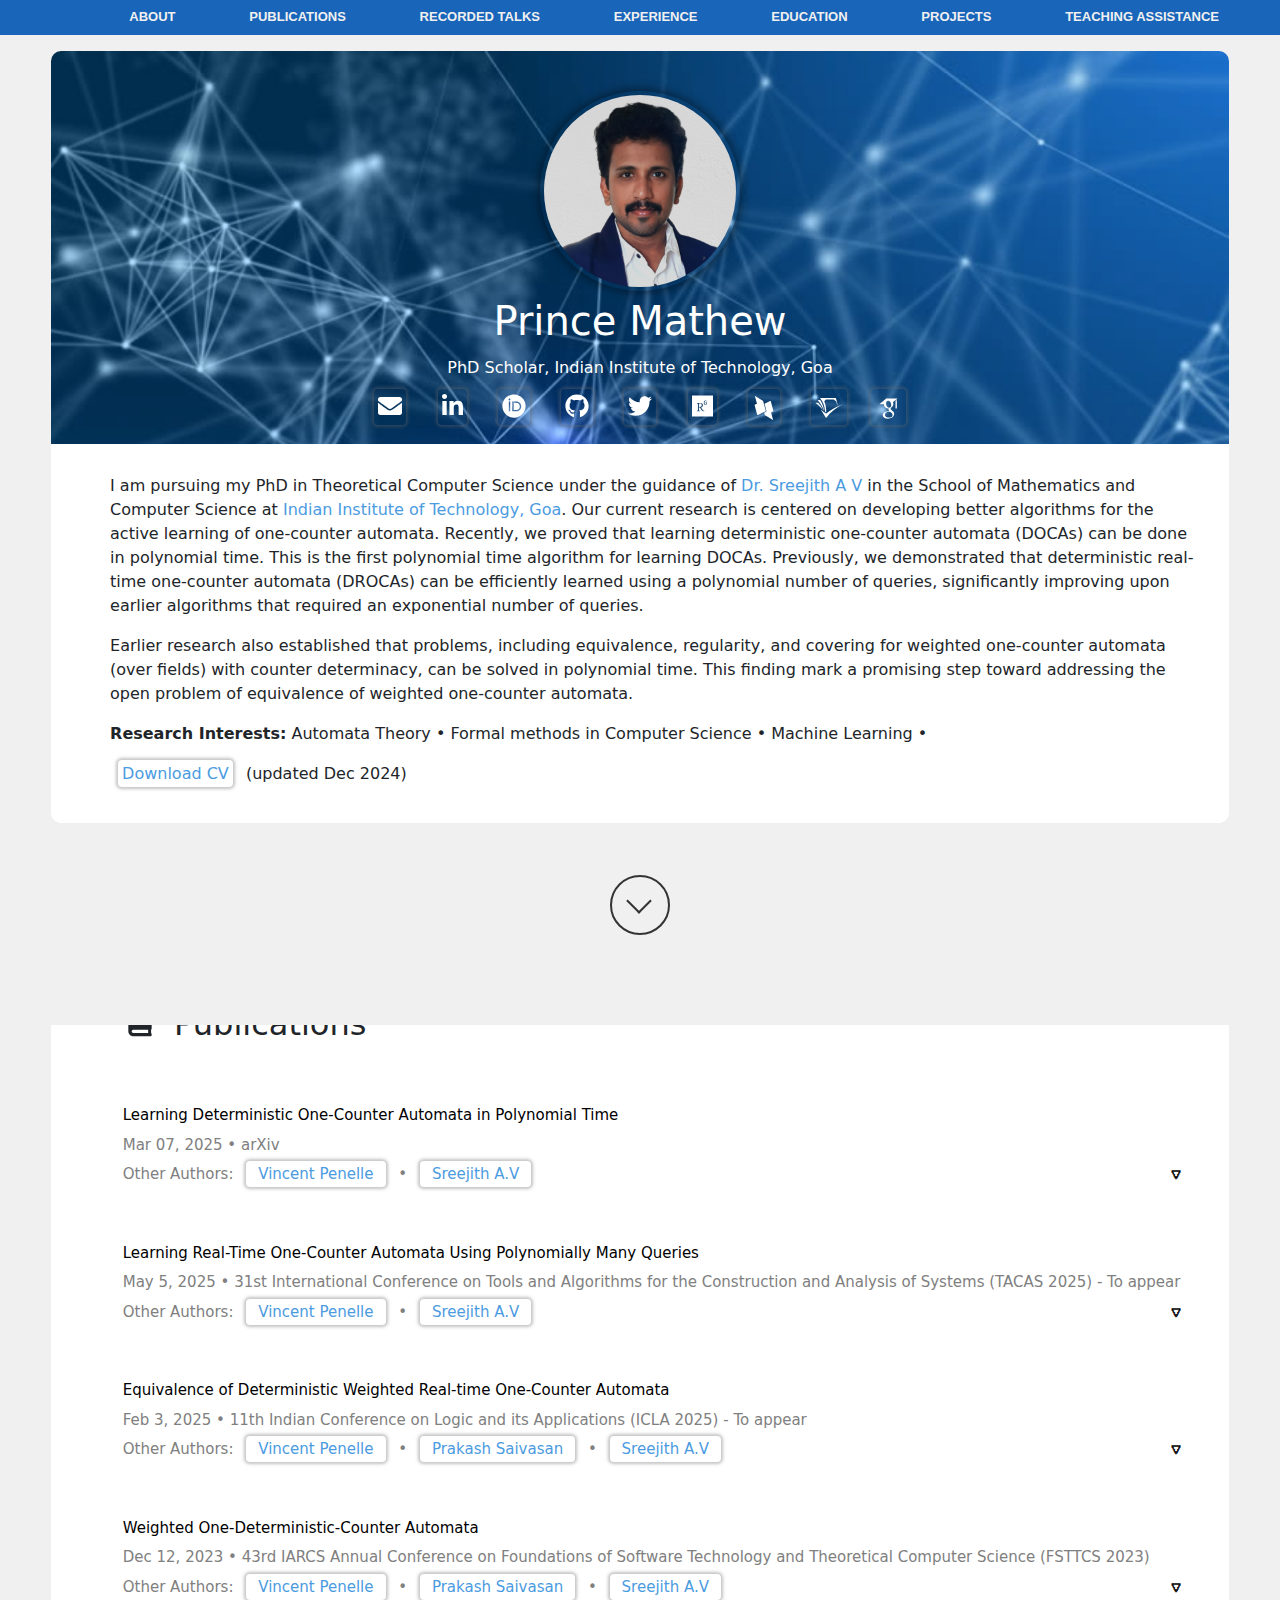
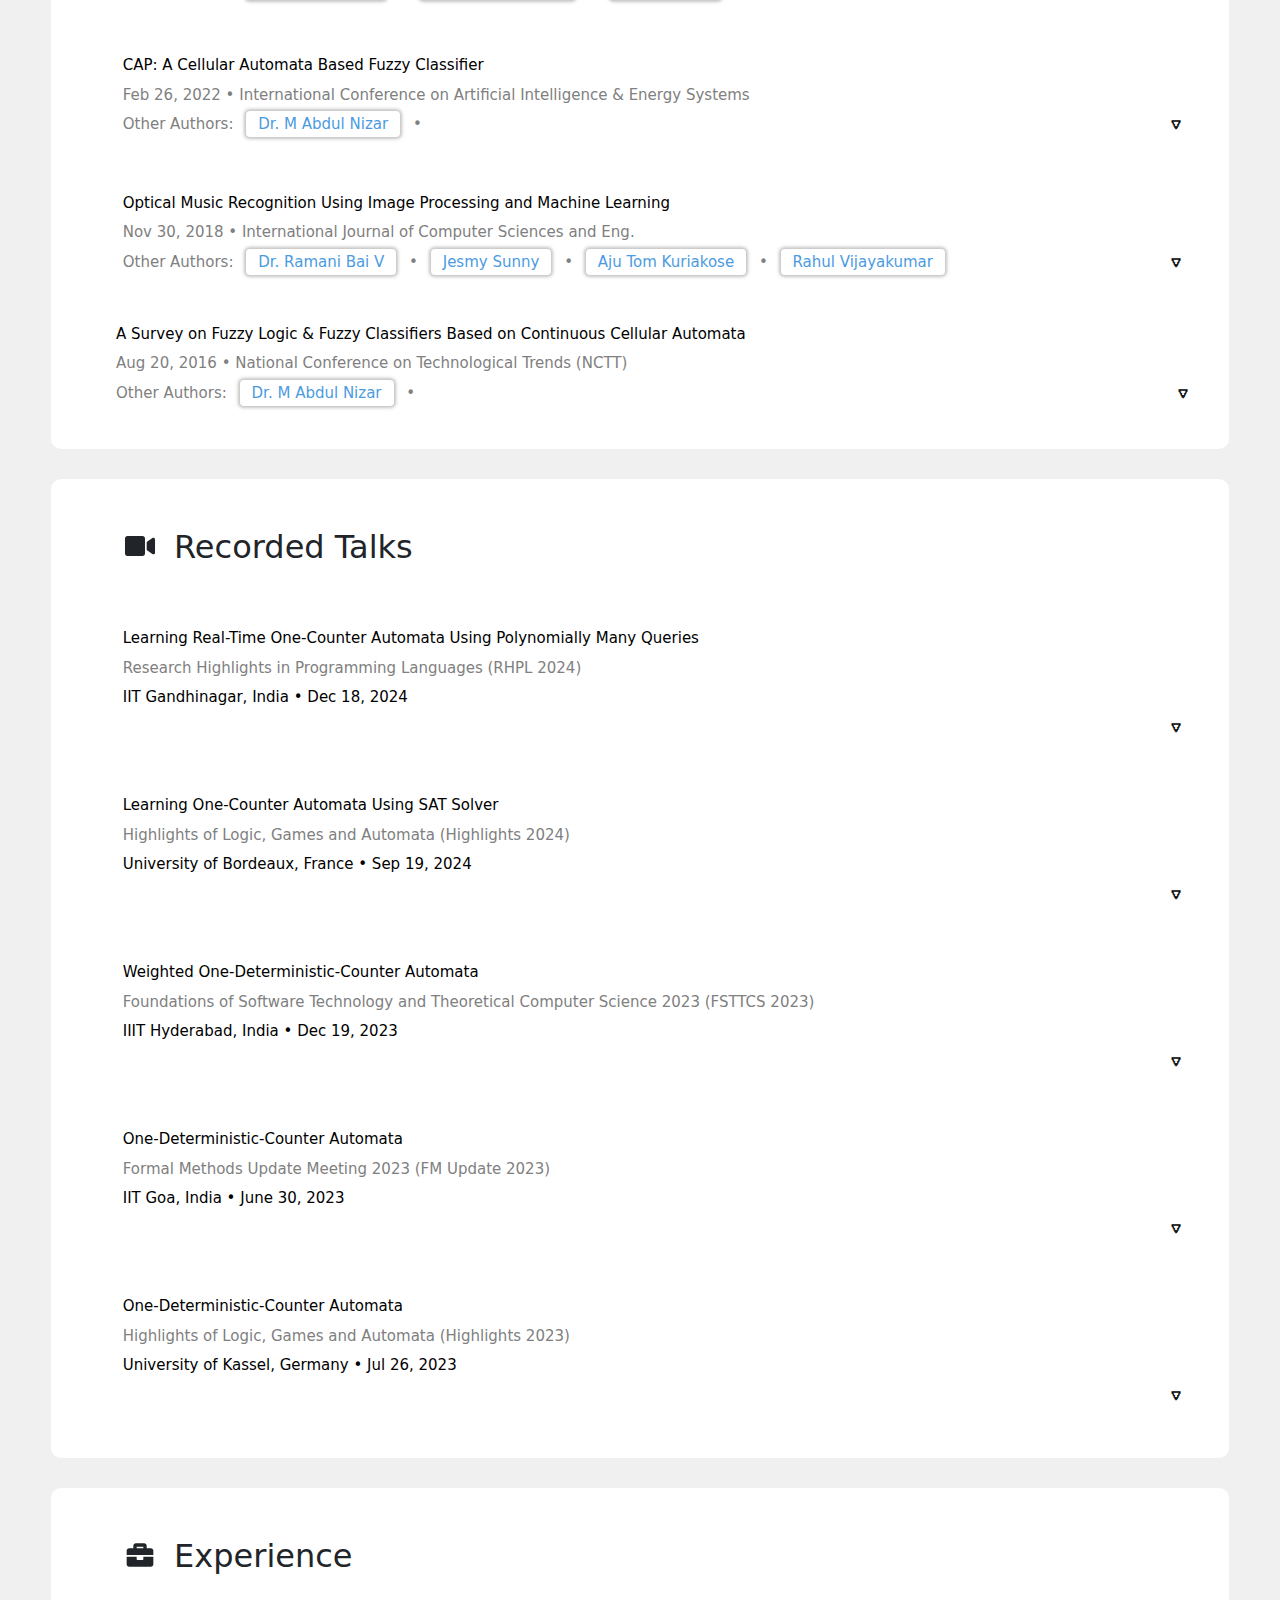
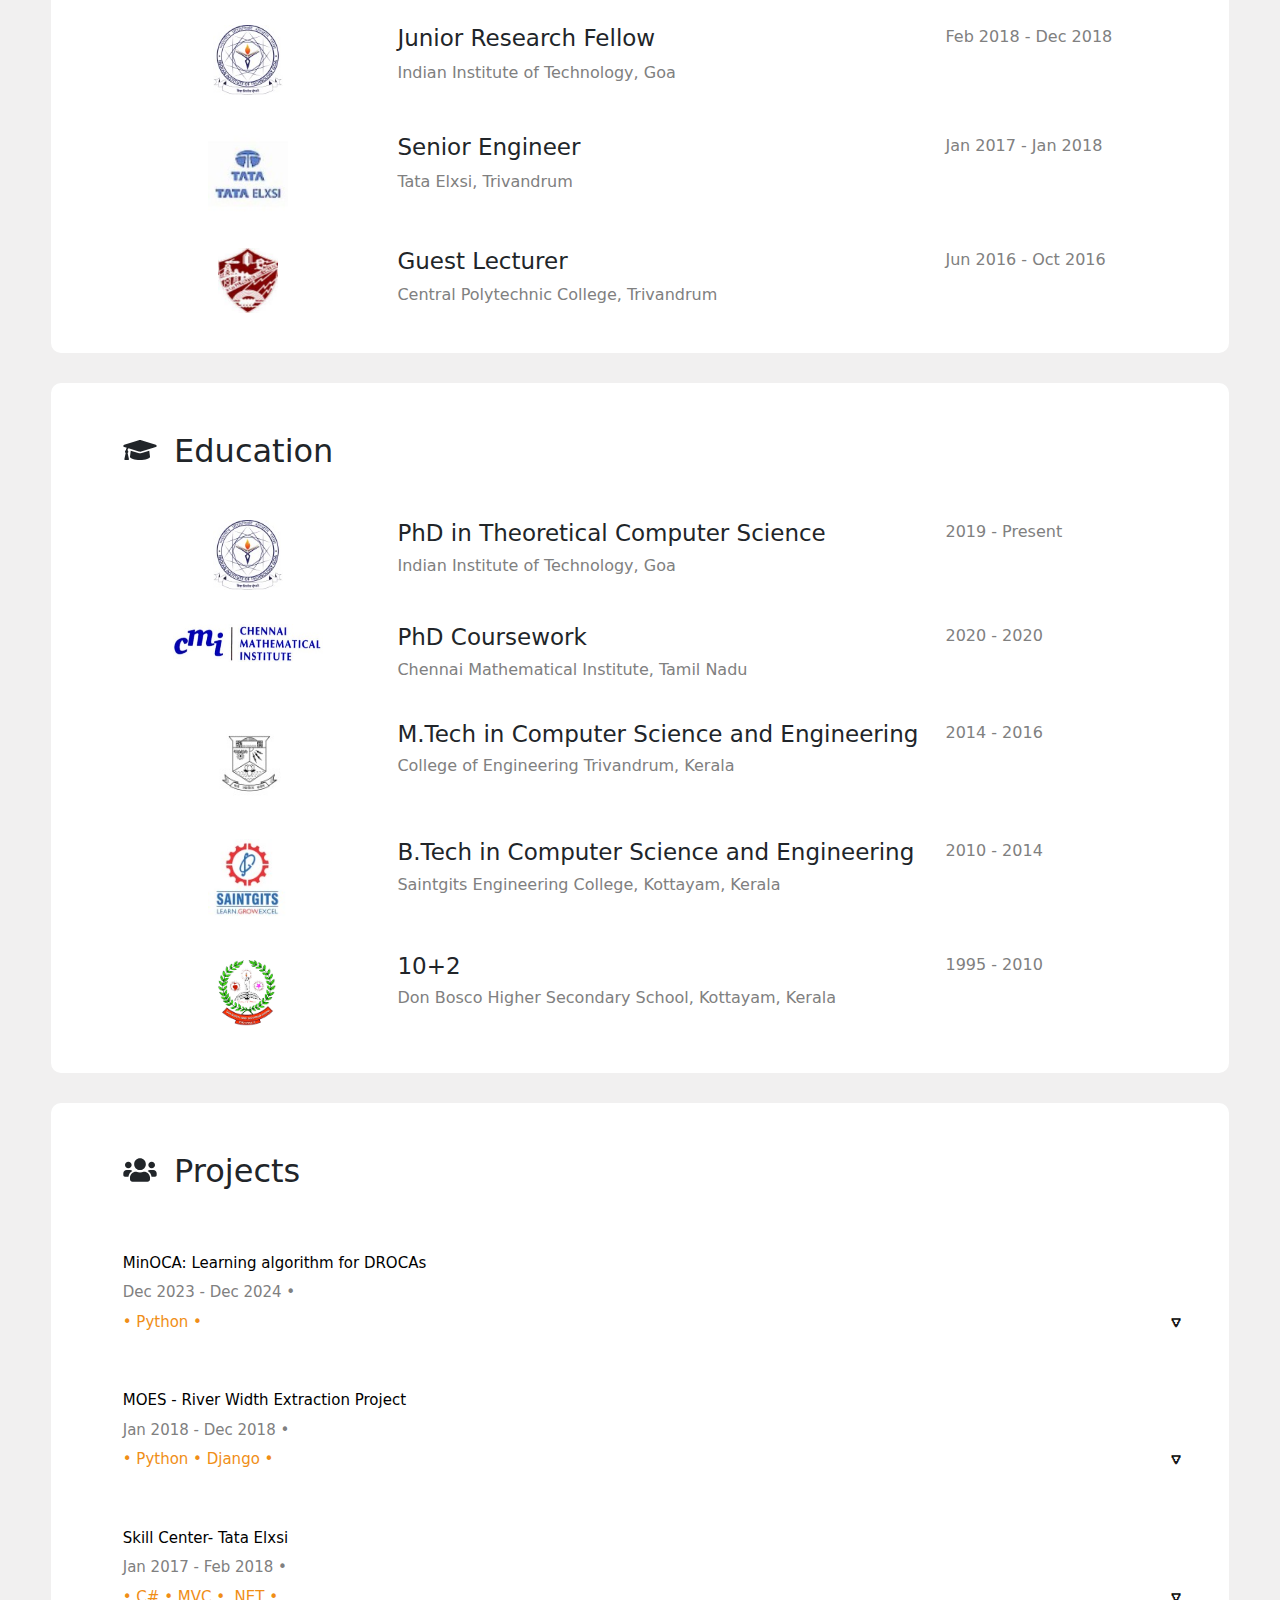
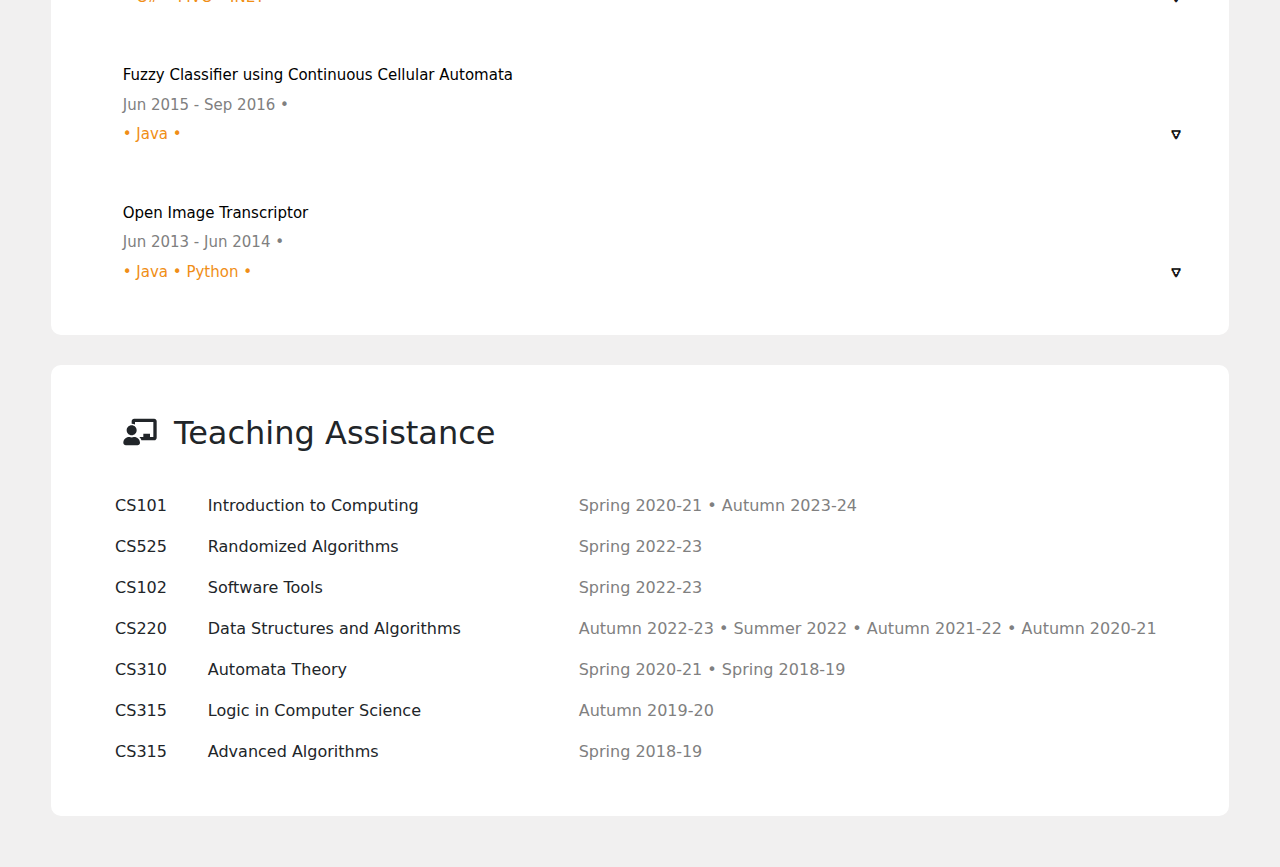
<file: index.html>
<!DOCTYPE html>
<html lang="en">
<head>
    <title>Prince Mathew</title>
    <!-- Meta -->
    <meta charset="utf-8">
    <meta http-equiv="X-UA-Compatible" content="IE=edge">
    <meta name="viewport" content="width=device-width, initial-scale=1.0">
    <link rel="shortcut icon" href="favicon.ico">  
    <script src="https://ajax.googleapis.com/ajax/libs/jquery/1.11.0/jquery.min.js"></script>
    <!-- Google Font -->
    <link href='https://fonts.googleapis.com/css?family=Roboto:400,500,400italic,300italic,300,500italic,700,700italic,900,900italic' rel='stylesheet' type='text/css'>
    <!-- FontAwesome JS-->
	<script defer src="assets/fontawesome/js/all.min.js"></script>
    <!-- Global CSS -->
    <link rel="stylesheet" href="assets/plugins/bootstrap/css/bootstrap.min.css">   
    <!-- Theme CSS -->  
    <link id="custom-style" rel="stylesheet" href="assets/css/mystyle.css"> 
</head> 
<body>
    <div class="" id="header_parent">
        <div class="" id="myNavbar">
          <ul class="mainnavbar">
            <li class="navitem" id="abouthead"><a href="#home" on-click="selected">ABOUT</a></li>
            <li class="navitem" id="pubhead"><a href="#publication">PUBLICATIONS</a></li>
            <li class="navitem" id="talkhead"><a href="#talk">RECORDED TALKS</a></li>
            <li class="navitem" id="exphead"><a href="#experience" >EXPERIENCE</a></li>
            <li class="navitem" id="eduhead"><a href="#education">EDUCATION</a></li>
            <li class="navitem" id="projecthead"><a href="#project">PROJECTS</a></li>
            <li class="navitem" id="tahead"><a href="#ta">TEACHING ASSISTANCE</a></li>
          </ul>
        </div>
      </div>
    <div>
       <!--  <div class="sidebar-wrapper">
           
            
            <div class="languages-container container-block">
                <h2 class="container-block-title">Languages</h2>
                <ul class="list-unstyled interests-list">
                    <li>English <span class="lang-desc">(Native)</span></li>
                    <li>French <span class="lang-desc">(Professional)</span></li>
                    <li>Spanish <span class="lang-desc">(Professional)</span></li>
                </ul>
            </div>//interests-->
            
          <!--  <div class="interests-container container-block">
                <h2 class="container-block-title">Languages</h2>
                    <div class="row lang">English</div>
                    <div class="row lang">Malayalam</div>
                    <div class="row lang">Hindi</div>
            </div> 
        
        </div>//sidebar-wrapper -->
        
        <div class="mwrap">
            
            <div class="mainbody">

            <section class="profilecon" id="home">
                <div class="profilehead">
                    <div>
                       <img class="profilepic" src="assets/images/prince.png" alt="" width="200" height="200" />
                       <h1 class="Fname">Prince Mathew</h1>
                       <h3 class="taglin">PhD Scholar, Indian Institute of Technology, Goa</h3>
                       <ul class="list-unstyled pageslist">
                           <li class="email"><a href="mailto: prince@iitgoa.ac.in"><i class="fas fa-envelope"></i></a></li>
                           <!--<li class="website"><i class="fas fa-globe"></i><a href="https://themes.3rdwavemedia.com/bootstrap-templates/resume/orbit-free-resume-cv-bootstrap-theme-for-developers/" target="_blank">portfoliosite.com</a></li> -->
                           &nbsp;<li class="linkedin"><a href="https://linkedin.com/in/princemathew07" target="_blank"><i class="fab fa-linkedin-in"></i></a></li>
                           &nbsp;<li class="orcid"><a href="https://orcid.org/0000-0001-6410-1474" target="_blank"><i class="fab fa-orcid"></i></a></li>
                           &nbsp;<li class="github"><a href="https://github.com/prince-iitgoa" target="_blank"><i class="fab fa-github"></i></a></li>
                           &nbsp;<li class="twitter"><a href="https://twitter.com/PRINCEMATHEW07" target="_blank"><i class="fab fa-twitter"></i></a></li>
                           &nbsp;<li class="researchgate"><a href="https://www.researchgate.net/profile/Prince-Mathew-3" target="_blank"><i class="fab fa-researchgate"></i></a></li>
                           &nbsp;<li class="svgicon"><a href="https://dblp.org/pid/139/0499-1.html" target="_blank"><svg xmlns="http://www.w3.org/2000/svg" width="24" height="24" viewBox="0 0 24 24"><path fill="white" d="M3.075.002c-.096.013-.154.092-.094.31L4.97 7.73L3.1 8.6s-.56.26-.4.85l2.45 9.159s.16.59.72.33l6.169-2.869l1.3-.61s.52-.24.42-.79l-.01-.06l-1.13-4.22l-.658-2.45l-.672-2.49v-.04s-.16-.59-.84-1L3.5.141s-.265-.16-.425-.139M18.324 5.03a.724.724 0 0 0-.193.06l-5.602 2.6l.862 3.2l1.09 4.08l.01.06c.05.47-.411.79-.411.79l-1.88.87l.5 1.89l.04.1c.07.17.28.6.81.91l6.95 4.269s.68.41.52-.17l-1.981-7.4l1.861-.86s.56-.26.4-.85L18.85 5.42s-.116-.452-.526-.39"/></svg></a></li>
                           &nbsp;<li class="svgicon"><a href="https://www.semanticscholar.org/author/Prince-Mathew/46914217" target="_blank"><svg xmlns="http://www.w3.org/2000/svg" width="28" height="28" viewBox="0 0 512 512"><path fill="white" d="M379.087 75.202c18.168 40.684 25.533 83.89 32.421 127.21c-1.265.358-2.528.72-3.794 1.082c-.91-2.534-1.984-5.021-2.707-7.61c-5.218-18.653-10.48-37.296-15.474-56.011c-1.797-6.733-6.035-10.084-12.096-13.381c-8.901-4.842-17.313-11.084-24.69-18.046c-4.707-4.44-8.735-7.149-15.413-7.078c-44.46.47-88.925.515-133.384.924c-2.963.03-6.63 1.124-8.728 3.065c-8.089 7.484-15.671 15.514-25.642 25.556c26.3 64.04 39.522 133.84 33.845 208.044c-12.626-8.084-22.4-14.48-22.981-31.418c-2.904-84.661-29.02-161.225-83.58-227.108c-1.228-1.482-1.838-3.476-2.738-5.23zM48.73 107.847c12.663 0 25.332-.2 37.984.172c2.51.072 6.022 1.668 7.277 3.68c37.836 60.79 67.334 124.635 71.155 197.682c.018.29-.282.594-1.362 2.716c-22.612-77.293-63.404-142.735-115.872-201.39c.274-.952.545-1.906.819-2.86zM8 161.029c18.09-.658 33.39-1.318 48.692-1.602c1.541-.03 3.36 2.009 4.65 3.443c29.848 33.202 56.936 68.281 73.633 110.235c3.177 7.98 5.351 16.36 7.989 24.555C108.379 243.235 60.254 202.538 8 161.028Zm194.474 275.77c-31.481-50.066-61.803-98.29-92.128-146.513l1.112-1.428c2.542 2.047 56.622 45.412 80.91 65.302c6.766 5.541 11.878 5.441 18.915-.274c82.584-67.085 174.737-117.862 272.583-158.809c5.223-2.185 10.64-3.916 15.983-5.816c1.186-.42 2.44-.654 4.151-.222c-113.623 65.987-222.022 138.239-301.526 247.76"/></svg></a></li>
                           <li class="svgicon"><a href="https://scholar.google.com/citations?user=jzP0irwAAAAJ" targent="_blank"><svg xmlns="http://www.w3.org/2000/svg" width="27" height="27" viewBox="0 0 384 512"><path fill="white" d="M343.759 106.662V79.43L363.524 64h-213.89L20.476 176.274h85.656a82.339 82.339 0 0 0-.219 6.225c0 20.845 7.22 38.087 21.672 51.861c14.453 13.797 32.252 20.648 53.327 20.648c4.923 0 9.75-.368 14.438-1.024c-2.907 6.5-4.374 12.523-4.374 18.142c0 9.875 4.499 20.43 13.467 31.642c-39.234 2.67-68.061 9.732-86.437 21.163c-10.531 6.5-19 14.704-25.39 24.531c-6.391 9.9-9.578 20.515-9.578 31.962c0 9.648 2.062 18.336 6.219 26.062c4.156 7.726 9.578 14.07 16.312 18.984c6.718 4.968 14.469 9.101 23.219 12.469c8.734 3.344 17.406 5.718 26.061 7.062A167.052 167.052 0 0 0 180.555 448c13.469 0 26.953-1.734 40.547-5.187c13.562-3.485 26.28-8.642 38.171-15.493c11.86-6.805 21.515-16.086 28.922-27.718c7.39-11.68 11.094-24.805 11.094-39.336c0-11.016-2.25-21.039-6.75-30.14c-4.468-9.073-9.938-16.542-16.452-22.345c-6.501-5.813-13-11.155-19.516-15.968c-6.5-4.845-12-9.75-16.468-14.813c-4.485-5.046-6.735-10.054-6.735-14.984c0-4.921 1.734-9.672 5.216-14.265c3.455-4.61 7.674-9.048 12.61-13.306c4.937-4.25 9.875-8.968 14.796-14.133c4.922-5.147 9.141-11.827 12.61-20.008c3.485-8.18 5.203-17.445 5.203-27.757c0-13.453-2.547-24.46-7.547-33.314c-.594-1.022-1.218-1.803-1.875-3.022l56.907-46.672v17.119c-7.393.93-6.624 5.345-6.624 10.635V245.96c0 5.958 4.875 10.834 10.834 10.834h3.989c5.958 0 10.833-4.875 10.833-10.834V117.293c0-5.277.778-9.688-6.561-10.63m-107.36 222.48c1.14.75 3.704 2.78 7.718 6.038c4.05 3.243 6.797 5.695 8.266 7.414a443.553 443.553 0 0 1 6.376 7.547c2.813 3.375 4.718 6.304 5.718 8.734c1 2.477 2.016 5.461 3.047 8.946a38.27 38.27 0 0 1 1.485 10.562c0 17.048-6.564 29.68-19.656 37.859c-13.125 8.18-28.767 12.274-46.938 12.274c-9.187 0-18.203-1.093-27.063-3.196c-8.843-2.116-17.311-5.336-25.39-9.601c-8.078-4.258-14.577-10.204-19.5-17.797c-4.938-7.64-7.407-16.415-7.407-26.25c0-10.32 2.797-19.29 8.422-26.906c5.594-7.625 12.938-13.391 22.032-17.315c9.063-3.946 18.25-6.742 27.562-8.398a157.865 157.865 0 0 1 28.438-2.555c4.47 0 7.936.25 10.405.696c.455.219 3.032 2.07 7.735 5.563c4.704 3.462 7.625 5.595 8.75 6.384zm-3.359-100.579c-7.406 8.86-17.734 13.288-30.953 13.288c-11.86 0-22.298-4.764-31.266-14.312c-9-9.523-15.422-20.328-19.344-32.43c-3.937-12.109-5.906-23.984-5.906-35.648c0-13.694 3.596-25.352 10.781-34.976c7.187-9.65 17.5-14.485 30.938-14.485c11.875 0 22.374 5.038 31.437 15.157c9.094 10.085 15.61 21.413 19.517 33.968c3.922 12.54 5.873 24.53 5.873 35.984c0 13.446-3.702 24.61-11.076 33.454z"/></svg></a></li>
                       </ul>
                   </div><!--//profile-container-->
                   </div>
                <!-- <h2 class="section-title"><span class="icon-holder"><i class="fas fa-user"></i></span>About me</h2> -->
                <div class="summaryprof">
                    <p>I am pursuing my PhD in Theoretical Computer Science under the guidance of <font color="#4b9be1">Dr. Sreejith A V</font> in the School of Mathematics and Computer Science at <font color="#4b9be1">Indian Institute of Technology, Goa</font>. 
                        Our current research is centered on developing better algorithms for the active learning of one-counter automata. 
                        Recently, we proved that learning deterministic one-counter automata (DOCAs) can be done in polynomial time. This is the first polynomial time algorithm for learning DOCAs. Previously, we demonstrated that deterministic real-time one-counter automata (DROCAs) can be efficiently learned using a polynomial number of queries, significantly improving upon earlier algorithms that required an exponential number of queries.
                    </p>
                    <p>
                        Earlier research also established that problems, including equivalence, regularity, and covering for weighted one-counter automata (over fields) with counter determinacy, can be solved in polynomial time. This finding mark a promising step toward addressing the open problem of equivalence of weighted one-counter automata.
                    </p>
                    <p><div style="font-weight: bold; display: inline;">Research Interests:</div> Automata Theory &#8226; Formal methods in Computer Science &#8226; Machine Learning &#8226;</p>
                    <div class="row"><div class="col-md-4"><a href="https://drive.google.com/file/d/1jUvn3XDa0OR5QXyPz8YN7FAoF4PzXfjK/view?usp=sharing" target="_blank">Download CV</a> (updated Dec 2024)</div></div>
                </div><!--//summary-->
            </section><!--//section-->
           </div>
        </div>
        <div class="" id="tail_parent">
            <div class="container">
                <a href="#experience"><div class="scroll" id="lookdown"></div></a>
            </div>
        </div>
        <div class="mwrap">
            
            <div class="mainbody">
                <section class="section summary-section" id="publication">
                    <h2 class="section-title"><span class="icon-holder"><i class="fa fa-book"></i></span>Publications</h2>
                    <div class="summary">
                        <button class="collapsible">
                            <div class="row papertitle">Learning Deterministic One-Counter Automata in Polynomial Time</div>
                            <div class="row" style="color:grey;">
                                Mar 07, 2025 &#8226; arXiv
                            </div>
                            <div class="row" style="display: inline;color: gray;">Other Authors: <a href="https://www.labri.fr/perso/vpenelle/" target="_blank">Vincent Penelle</a> &#8226; <a href="https://www.iitgoa.ac.in/~sreejithav/" target="_blank">Sreejith A.V</a></div>
                        
                            <!--<div class="row" style="color:grey;">
                                Jan 31, 2023 &#8226; arXiv
                            </div>-->
                        
                            </button>
                        <div class="content">
                            <div class="row">
                                <div style="font-weight: bold;">Abstract: </div>
                          <p> We give an active learning algorithm for deterministic one-counter automata (DOCAs) where the learner can ask the teacher membership and minimal equivalence queries. The algorithm called OL* learns a DOCA in time polynomial in the size of the smallest DOCA, recognising the target language.

                            All existing algorithms for learning DOCAs, even for the subclasses of deterministic real-time one-counter automata (DROCAs) and visibly one-counter automata (VOCAs), in the worst case, run in time exponential in the size of the DOCA under learning. Furthermore, previous learning algorithms are ''grey-box'' algorithms relying on an additional query type - counter value queries - where the teacher must return the counter value for a given word. Our algorithm is a ''black-box'' algorithm, that runs in polynomial time and can learn DOCAs without any restriction.
                            
                            It is known that the minimisation of VOCAs is NP-hard. However, OL* can be used for approximate minimisation of DOCAs. In this case, the output size is at most polynomial in the size of a minimal DOCA. </p>
                        </div>
                        <div class="row"><div class="col-md-2">Full version (arXiv)</div><div class="col-md-3"><a href="http://arxiv.org/abs/2503.04525" target="_blank">click here</a></div></div>
                        </div>
                    </div><!--//summary-->
                    <div class="summary">
                        <button class="collapsible">
                            <div class="row papertitle">Learning Real-Time One-Counter Automata Using Polynomially Many Queries</div>
                            <div class="row" style="color:grey;">
                                May 5, 2025 &#8226; 31st International Conference on Tools and Algorithms for the Construction and Analysis of Systems (TACAS 2025) - To appear
                            </div>
                            <div class="row" style="display: inline;color: gray;">Other Authors: <a href="https://www.labri.fr/perso/vpenelle/" target="_blank">Vincent Penelle</a> &#8226; <a href="https://www.iitgoa.ac.in/~sreejithav/" target="_blank">Sreejith A.V</a></div>
                        
                            <!--<div class="row" style="color:grey;">
                                Jan 31, 2023 &#8226; arXiv
                            </div>-->
                        
                            </button>
                        <div class="content">
                            <div class="row">
                                <div style="font-weight: bold;">Abstract: </div>
                          <p> In this paper, we introduce a novel method for active learning of deterministic real-time one-counter automata (DROCA). The existing techniques for learning DROCA rely on observing the behaviour of the DROCA up to exponentially large counter-values. Our algorithm eliminates this need and requires only a polynomial number of queries. Additionally, our method differs from existing techniques as we learn a minimal counter-synchronous DROCA, resulting in much smaller counter-examples on equivalence queries. Learning a minimal counter-synchronous automaton cannot be done in polynomial time unless $P = NP$, even in the case of visibly one-counter automata. We use a SAT solver to overcome this difficulty. The solver is used to compute a minimal separating DFA from a given set of positive and negative samples.
    
                            We prove that the equivalence of two counter-synchronous DROCAs can be checked significantly faster than that of general DROCAs. For visibly one-counter automata, we have discovered an even faster algorithm for equivalence checking. We implemented the proposed learning algorithm and tested it on randomly generated DROCAs. Our evaluations show that the proposed method outperforms the existing techniques on the test set. </p>
                        </div>
                        <div class="row"><div class="col-md-2">See publication</div><div class="col-md-3"><a target="_blank">coming soon</a></div></div>
                        <div class="row"><div class="col-md-2">Full version (arXiv)</div><div class="col-md-3"><a href="https://arxiv.org/abs/2411.08815" target="_blank">click here</a></div></div>
                        </div>
                    </div><!--//summary-->
                    <div class="summary">
                        <button class="collapsible">
                            <div class="row papertitle">Equivalence of Deterministic Weighted Real-time One-Counter Automata</div>
                            <div class="row" style="color:grey;">
                                Feb 3, 2025 &#8226; 11th Indian Conference on Logic and its Applications (ICLA 2025) - To appear
                            </div>
                            <div class="row" style="display: inline;color: gray;">Other Authors: <a href="https://www.labri.fr/perso/vpenelle/" target="_blank">Vincent Penelle</a> &#8226; <a href="https://www.imsc.res.in/prakash_saivasan" target="_blank">Prakash Saivasan</a> &#8226; <a href="https://www.iitgoa.ac.in/~sreejithav/" target="_blank">Sreejith A.V</a></div>
                        
                            <!--<div class="row" style="color:grey;">
                                Jan 31, 2023 &#8226; arXiv
                            </div>-->
                        
                            </button>
                        <div class="content">
                            <div class="row">
                                <div style="font-weight: bold;">Abstract: </div>
                          <p> In this paper, we are interested in weighted one-counter automata whose transitions are assigned a weight from a fixed field. In particular, we consider deterministic weighted real-time one-counter automaton (DWROCA). A DWROCA is a deterministic real-time one-counter automaton whose transitions are assigned a weight. Two DWROCAs are equivalent if every word accepted by one is accepted by the other with the same weight. 
                            DWROCA is a sub-class of weighted one-counter automata with counter determinacy. It is known that the equivalence problem for this model is in P. This paper gives a simpler proof for checking the equivalence of two DWROCAs.
                            This gives a better polynomial-time algorithm for checking the equivalence of DWROCAs.</p>
                        </div>
                        
                        
                        <div class="row"><div class="col-md-2">See publication</div><div class="col-md-3"><a target="_blank">coming soon</a></div></div>
                        <div class="row"><div class="col-md-2">Full version (arXiv)</div><div class="col-md-3"><a href="https://arxiv.org/abs/2411.03066" target="_blank">click here</a></div></div>
                        </div>
                        </div><!--//summary-->
                    <div class="summary">
                        <button class="collapsible">
                            <div class="row papertitle">Weighted One-Deterministic-Counter Automata</div>
                            <div class="row" style="color:grey;">
                                Dec 12, 2023 &#8226; 43rd IARCS Annual Conference on Foundations of Software Technology and Theoretical Computer Science (FSTTCS 2023)
                            </div>
                            <div class="row" style="display: inline;color: gray;">Other Authors: <a href="https://www.labri.fr/perso/vpenelle/" target="_blank">Vincent Penelle</a> &#8226; <a href="https://www.imsc.res.in/prakash_saivasan" target="_blank">Prakash Saivasan</a> &#8226; <a href="https://www.iitgoa.ac.in/~sreejithav/" target="_blank">Sreejith A.V</a></div>
                        
                            <!--<div class="row" style="color:grey;">
                                Jan 31, 2023 &#8226; arXiv
                            </div>-->
                        
                            </button>
                        <div class="content">
                            <div class="row">
                                <div style="font-weight: bold;">Abstract: </div>
                          <p> We introduce weighted one-deterministic-counter automata (odca). These are weighted one-counter automata (oca) with the property of counter-determinacy, meaning that all paths labelled by a given word starting from the initial configuration have the same counter-effect. Weighted odcas are a strict extension of weighted visibly ocas, which are weighted ocas where the input alphabet determines the actions on the counter. We present a novel problem called the co-VS (complement to a vector space) reachability problem for weighted odcas over fields, which seeks to determine if there exists a run from a given configuration of a weighted odca to another configuration whose weight vector lies outside a given vector space. We establish two significant properties of witnesses for co-VS reachability: they satisfy a pseudo-pumping lemma, and the lexicographically minimal witness has a special form. It follows that the co-VS reachability problem is in 𝖯. These reachability problems help us to show that the equivalence problem of weighted odcas over fields is in 𝖯 by adapting the equivalence proof of deterministic real-time ocas [Stanislav Böhm and Stefan Göller, 2011] by Böhm et al. This is a step towards resolving the open question of the equivalence problem of weighted ocas. Finally, we demonstrate that the regularity problem, the problem of checking whether an input weighted odca over a field is equivalent to some weighted automaton, is in 𝖯. We also consider boolean odcas and show that the equivalence problem for (non-deterministic) boolean odcas is in PSPACE, whereas it is undecidable for (non-deterministic) boolean ocas.</p>
                        </div>
                        <div class="row"><div class="col-md-2">See publication</div><div class="col-md-3"><a href="https://doi.org/10.4230/LIPIcs.FSTTCS.2023.39" target="_blank">click here</a></div></div>
                        <div class="row"><div class="col-md-2">Full version (arXiv)</div><div class="col-md-3"><a href="http://arxiv.org/abs/2301.13456" target="_blank">click here</a></div></div>
                        </div>
                        </div><!--//summary-->
                    <div class="summary">
                        <button class="collapsible">
                            <div class="row papertitle">CAP: A Cellular Automata Based Fuzzy Classifier</div>
                            <div class="row" style="color:grey;">
                                Feb 26, 2022 &#8226; International Conference on Artificial Intelligence & Energy Systems
                            </div>
                            <div class="row" style="display: inline;color: gray">Other Authors: <a href="https://cse.cet.ac.in/amo-team/dr-m-abdul-nizar/" target="_blank">Dr. M Abdul Nizar</a> &#8226;</div>
                       
                            </button>
                        <div class="content">
                            <div class="row">
                                <div style="font-weight: bold;">Abstract: </div>
                          <p>This paper proposes an efficient classifier based on continuous cellular automata with promising running time and classification accuracy. The classifier model is capable of processing data sets containing large number of numeric as well as non-numeric attributes. It performs effective pre-processing of numeric and nominal attributes to identify the most relevant ones. It also prunes out unnecessary computations by limiting stabilisation of the cellular automata during the training phase. The classifier also employs various techniques to reduce the number of incorrect classifications and overfitting of data. A number of experiments were conducted to evaluate the performance of the proposed classifier by changing various parameters during the training phase. Evaluations show that the classifier out-performs existing rule-based classifiers in terms of accuracy.</p>
                        </div>
                        <div class="row">
                            <div class="col-md-2">See publication</div><div class="col-md-3"><a href="https://doi.org/10.1016/j.matpr.2022.02.284" target="_blank">click here</a></div></div>
                        </div>
                        
                                        </div><!--//summary-->
    <div class="summary">
    <button class="collapsible">
        <div class="row papertitle">Optical Music Recognition Using Image Processing and Machine Learning</div>
        <div class="row" style="color:grey;">
            Nov 30, 2018 &#8226; International Journal of Computer Sciences and Eng.
        </div>
        <div class="row" style="display: inline;color: gray;">Other Authors: <a href="https://www.adishankara.ac.in/department/faculty/398" target="_blank">Dr. Ramani Bai V</a> &#8226; <a href="https://www.linkedin.com/in/jesmy-sunny-675195144/" target="_blank">Jesmy Sunny</a> &#8226; <a href="https://www.linkedin.com/in/aju-tom-kuriakose-25611b67/" target="_blank">Aju Tom Kuriakose</a> &#8226; <a href="https://www.linkedin.com/in/rahul-vijayakumar-95bb703a/" target="_blank">Rahul Vijayakumar</a></div>
    
        </button>
    <div class="content">
        <div class="row">
            <div style="font-weight: bold;">Abstract: </div>
      <p>The ability to understand music score is a basic requirement for learning music. This paper proposes a mathematical method to find the pitch of a musical note from digital image of sheet music and a classification-based method for detecting the duration of a music note. In a sheet music, the horizontal direction can be associated with the notes starting time, whilst the vertical direction can be associated with pitch. The symbols used for a note represents its duration. Music scores sometimes need to be transposed or slightly modified, having the score in a digital format greatly reduces the time and effort required to do these. In this paper, we make use of techniques such as Run Length Encoding (RLE), Horizontal projection and Vertical Projection (X & Y projections) for Segmentation and attribute extraction. For note recognition, a classifier based system is used which returns the duration of the given input symbol. The pitch, duration and position of notes are finally given as input to a midi generation module, which generates a MIDI file corresponding to the given input music notation. There are several other applications to Optical Music Recognition (OMR) systems. Converting music scores in Braille code for the blind is yet another application of an OMR system.</p>
    </div>
    <div class="row"><div class="col-md-2">See publication</div><div class="col-md-3"><a href="https://www.ijcseonline.org/full_spl_paper_view.php?paper_id=519" target="_blank">click here</a></div></div>
    </div>
    </div><!--//summary-->
    
                    <button class="collapsible">
                        <div class="row papertitle">A Survey on Fuzzy Logic & Fuzzy Classifiers Based on Continuous Cellular Automata</div>
                        <div class="row" style="color:grey;">
                            Aug 20, 2016 &#8226; National Conference on Technological Trends (NCTT)
                        </div>
                        <div class="row" style="display: inline;color: gray;">Other Authors: <a href="https://cse.cet.ac.in/amo-team/dr-m-abdul-nizar/" target="_blank">Dr. M Abdul Nizar</a> &#8226;</div>
                    
                        </button>
                    <div class="content">
                        <div class="row">
                            <div style="font-weight: bold;">Abstract: </div>
                      <p>Classification is one among the most studied supervised learning techniques. There are a variety of classifiers and classifying algorithms. Fuzzy Classifiers are classifiers which deals with varying degrees of membership, unlike crisp classifiers which have only a true or false value for membership of an instance to a class. Cellular Automata is one of the ways of performing computations which necessitates extremely the processing of data at a high speed. The use of cellular automata in classification is a promising area of study. Using Continuous Cellular Automata helps us to incorporate the concept of fuzziness into the Classifier using Cellular Automata. This survey studies the basic concept of fuzzy logic, cellular automata and the types of neighbourhood & diffusion rules in use, examines the concept of Continuous cellular automata and describes various defuzzification processes in brief. We also study an existing fuzzy classifier using continuous cellular automata and its working.</p>
                    </div>
                    <div class="row"><div class="col-md-2">See publication</div><div class="col-md-3"><a href="https://github.com/prince-iitgoa/Publications/blob/main/NCCT2016.pdf" target="_blank">click here</a></div></div>
                    </div>
                    
                </section>
                <section class="section summary-section" id="talk">
                    <h2 class="section-title"><span class="icon-holder"><i class="fas fa-video"></i></span>Recorded Talks</h2>
                    <div class="summary">
                        <button class="collapsible">
                            <div class="row papertitle">Learning Real-Time One-Counter Automata Using Polynomially Many Queries</div>
                            <div class="row" style="color:grey;">
                                Research Highlights in Programming Languages (RHPL 2024)</div>
                            <div class="row"> IIT Gandhinagar, India &#8226; 
                                Dec 18, 2024 
                            </div>
                            <!--<div class="row" style="color:grey;">
                                Jan 31, 2023 &#8226; arXiv
                            </div>-->
                        
                        </button>
                        <div class="content">
                            <div class="row">
                                <div style="font-weight: bold;">Abstract: </div>
                          <p>In this talk, we introduce a novel method for active learning of deterministic real-time one-counter automata (DROCA). The existing techniques for learning DROCA rely on observing the behaviour of the DROCA up to exponentially large counter-values. Our algorithm eliminates this need and requires only a polynomial number of queries. Additionally, our method differs from existing techniques as we learn a minimal counter-synchronous DROCA, resulting in much smaller counter-examples on equivalence queries. Learning a minimal counter-synchronous automaton cannot be done in polynomial time unless $P = NP$, even in the case of visibly one-counter automata. We use a SAT solver to overcome this difficulty. The solver is used to compute a minimal separating DFA from a given set of positive and negative samples.
                            We implemented the proposed learning algorithm and tested it on randomly generated DROCAs. Our evaluations show that the proposed method outperforms the existing techniques on the test set.  </p>
                        </div>
                        <div class="row"><div class="col-md-2">Watch Talk</div><div class="col-md-3"><a href="https://www.youtube.com/live/mZ-DoJV8M9M?si=_0uTLdy1RQUpB20X\&t=3300" target="_blank">click here</a></div></div>
                        </div>
                    </div>
                    <div class="summary">
                        <button class="collapsible">
                            <div class="row papertitle">Learning One-Counter Automata Using SAT Solver</div>
                            <div class="row" style="color:grey;">
                                Highlights of Logic, Games and Automata (Highlights 2024)</div>
                            <div class="row"> University of Bordeaux, France &#8226; 
                                Sep 19, 2024 
                            </div>
                            <!--<div class="row" style="color:grey;">
                                Jan 31, 2023 &#8226; arXiv
                            </div>-->
                        
                        </button>
                        <div class="content">
                            <div class="row">
                                <div style="font-weight: bold;">Abstract: </div>
                          <p>In this presentation, we introduce a novel method for active learning of a minimal-sized visibly one-counter automaton (VOCA) using SAT solver. We follow Angluin's L* algorithm. The algorithm uses only a polynomial number of membership or equivalence queries. All the existing literature, including the algorithm presented by Neider and Löding for learning VOCA, requires exponentially many queries relative to the size of a minimal VOCA recognising the given language. Our approach eliminates the necessity to observe the VOCAs behaviour up to exponentially large counter values. This sets it apart from existing techniques that rely on identifying repetitive patterns in behaviour graphs of exponential size.
    
                            Michaliszyn and Otop observed that the problem of finding the minimal VOCA is NP-Complete.
                            If a polynomial time algorithm for learning the minimal VOCA exists, it could be employed to minimise VOCA in polynomial time. Consequently, a learning algorithm for VOCA that achieves minimal representation in polynomial time does not exist.
                            
                            In the latter part of the work, we looked at learning Deterministic real-time one-counter automata (DROCA). However, we make use of an additional query, called counter-value query - the student gives the teacher a word, and the teacher returns the counter-value reached on traversing the word in the DROCA.
                            We show that learning DROCA can done using polynomially many queries within this framework.
                            This improves the existing result by Bruyère et al. that needed an exponential number of queries, space and time for learning DROCA. </p>
                        </div>
                        <div class="row"><div class="col-md-2">Watch Talk</div><div class="col-md-3"><a href="https://plmbox.math.cnrs.fr/d/842a02badc75464b9cdd/files/?p=%2F4-Thursday%2FSession_6_Automata%2F2-Prince_Mathew.mp4" target="_blank">click here</a></div><div class="col-md-2">Slides</div><div class="col-md-3"><a href="https://plmbox.math.cnrs.fr/d/842a02badc75464b9cdd/files/?p=%2F4-Thursday%2FSession_6_Automata%2F2-Prince_Mathew.pdf" target="_blank">click here</a></div></div>
                        </div>
                    </div>
                    <div class="summary">
                        <button class="collapsible">
                            <div class="row papertitle">Weighted One-Deterministic-Counter Automata</div>
                            <div class="row" style="color:grey;">
                                Foundations of Software Technology and Theoretical Computer Science 2023 (FSTTCS 2023)
                            </div>
                            <div class="row">
                                IIIT Hyderabad, India &#8226; Dec 19, 2023 
                            </div>
                            <!--<div class="row" style="color:grey;">
                                Jan 31, 2023 &#8226; arXiv
                            </div>-->
                        
                        </button>
                        <div class="content">
                            <div class="row">
                                <div style="font-weight: bold;">Abstract: </div>
                          <p>We introduce weighted one-deterministic-counter automata (odca). These are weighted one-counter automata (oca) with the property of counter-determinacy, meaning that all paths labelled by a given word starting from the initial configuration have the same counter-effect. Weighted odcas are a strict extension of weighted visibly ocas, which are weighted ocas where the input alphabet determines the actions on the counter. We present a novel problem called the co-VS (complement to a vector space) reachability problem for weighted odcas over fields, which seeks to determine if there exists a run from a given configuration of a weighted odca to another configuration whose weight vector lies outside a given vector space. We establish two significant properties of witnesses for co-VS reachability: they satisfy a pseudo-pumping lemma, and the lexicographically minimal witness has a special form. It follows that the co-VS reachability problem is in 𝖯. These reachability problems help us to show that the equivalence problem of weighted odcas over fields is in 𝖯 by adapting the equivalence proof of deterministic real-time ocas [Stanislav Böhm and Stefan Göller, 2011] by Böhm et al. This is a step towards resolving the open question of the equivalence problem of weighted ocas. Finally, we demonstrate that the regularity problem, the problem of checking whether an input weighted odca over a field is equivalent to some weighted automaton, is in 𝖯. We also consider boolean odcas and show that the equivalence problem for (non-deterministic) boolean odcas is in PSPACE, whereas it is undecidable for (non-deterministic) boolean ocas.
                            </p>
                        </div>
                        <div class="row"><div class="col-md-3">Watch Talk</div><div class="col-md-6"><a href="https://www.youtube.com/live/nWBfj0wzY18?si=X1AjFms3EN-VcHls&t=9895" target="_blank">click here</a></div></div>
                        </div>
                    </div>
                    <div class="summary">
                        <button class="collapsible">
                            <div class="row papertitle">One-Deterministic-Counter Automata</div>
                            <div class="row" style="color:grey;">
                                Formal Methods Update Meeting 2023 (FM Update 2023)
                            </div>
                            <div class="row">
                                IIT Goa, India &#8226; June 30, 2023 
                            </div>
                            <!--<div class="row" style="color:grey;">
                                Jan 31, 2023 &#8226; arXiv
                            </div>-->
                        
                        </button>
                        <div class="content">
                            <div class="row">
                                <div style="font-weight: bold;">Abstract: </div>
                          <p>We introduce One-deterministic-counter automata (ODCA), one-counter automata where all runs labeled by a given word exhibit the same counter effect. The talk will specifically focus on weighted ODCAs. We present a novel problem known as the co-VS (complement to a vector space) reachability problem. By leveraging properties of matrices and vector spaces, a pseudo-pumping lemma is established, proving that the Co-VS reachability problem is in P. Furthermore, we demonstrate that the lexicographically minimal witness for this problem has a special form. Consequently, it follows that the equivalence problem of ODCAs is also in P. This is joint work with Dr. Sreejith A.V., Dr. Vincent Penelle, and Dr. Prakash Saivasan.
                          </p>
                        </div>
                        <div class="row"><div class="col-md-3">Watch Talk</div><div class="col-md-6"><a href="https://www.youtube.com/watch?v=dkBPlRkqrrw" target="_blank">click here</a></div></div>
                        </div>
                    </div>
                    <div class="summary">
                        <button class="collapsible">
                            <div class="row papertitle">One-Deterministic-Counter Automata</div>
                            <div class="row" style="color:grey;">
                                Highlights of Logic, Games and Automata (Highlights 2023)</div>
                            <div class="row"> University of Kassel, Germany &#8226; 
                                Jul 26, 2023 
                            </div>
                            <!--<div class="row" style="color:grey;">
                                Jan 31, 2023 &#8226; arXiv
                            </div>-->
                        
                        </button>
                        <div class="content">
                            <div class="row">
                                <div style="font-weight: bold;">Abstract: </div>
                          <p>We introduce one deterministic-counter automata (ODCA), which are one-counter automata where all runs labelled by a given word have the same counter effect, a property we call counter-determinacy. ODCAs are an extension of visibly one-counter automata - one-counter automata (OCA), where the input alphabet determines the actions on the counter. They are a natural way to introduce non-determinism/weights to OCAs while maintaining the decidability of crucial problems that are undecidable on general OCAs. For example, the equivalence problem is decidable for deterministic OCAs, whereas it is undecidable for non-deterministic OCAs. We consider both non-deterministic and weighted ODCAs. Our work shows that the equivalence problem is decidable in polynomial time for weighted ODCAs over a field and polynomial space for non-deterministic ODCAs. As a corollary, we get that the regularity problem, i.e., the problem of checking whether an input weighted ODCA is equivalent to some weighted automaton, is also in polynomial time. Furthermore, we show that the covering and coverable equivalence problems for uninitialised weighted ODCAs are decidable in polynomial time. We also introduce a few reachability problems that are of independent interest and show that they are in P. These reachability problems later help in solving the equivalence problem.
                          </p>
                        </div>
                        <div class="row"><div class="col-md-3">Watch Talk</div><div class="col-md-6"><a href="https://uni-kassel.cloud.panopto.eu/Panopto/Pages/Viewer.aspx?id=097fe15b-74dd-47c1-bf23-b04b00c98cf6&start=1128.1917782978653" target="_blank">click here</a></div></div>
                        </div>
                    </div>
                </section>
            <section class="section experiences-section" id="experience">
                <h2 class="section-title"><span class="icon-holder"><i class="fas fa-briefcase"></i></span>Experience</h2>
                
           
                <div class="item">
                    <div class="meta">
                        <div class=row>
                            <div class="col-md-3">
                            <img class="profile" src="assets/images/iitgoa.jpeg" alt="" width="70" height="70" />
                            </div>

                            <div class="col-md-6">
                                <h3 class="job-title">Junior Research Fellow</h3>
                            <div class="company"><p>Indian Institute of Technology, Goa</p></div>
                            </div>
                            <div class="col-md-3">
                                <div class="time">Feb 2018 - Dec 2018</div>
                            </div>
                        </div>
                    </div><!--//meta-->
                    <!--<div class="details">
                        <p>Describe your role here lorem ipsum dolor sit amet, consectetuer adipiscing elit. Aenean commodo ligula eget dolor. Aenean massa. Cum sociis natoque penatibus et magnis dis parturient montes, nascetur ridiculus mus. Donec quam felis, ultricies nec, pellentesque eu, pretium quis, sem. Nulla consequat massa quis enim. Donec pede justo.</p>  
                        <p>Sed ut perspiciatis unde omnis iste natus error sit voluptatem accusantium doloremque laudantium, totam rem aperiam, eaque ipsa quae ab illo inventore veritatis et quasi architecto beatae vitae dicta sunt explicabo. </p>
                    </div><!--//details-->
                </div><!--//item-->
                
                <div class="item">
                    <div class="meta">
                        <div class=row>
                            <div class="col-md-3">
                            <img class="profile" src="assets/images/elxsi.jpeg" alt="" width="80" height="80" />
                            </div>
                            <div class="col-md-6">
                            <h3 class="job-title">Senior Engineer</h3>
                        <div class="company">Tata Elxsi, Trivandrum</div>
                        </div>
                        <div class="col-md-3">
                            <div class="time">Jan 2017 - Jan 2018</div>
                        </div>
                        
                    </div>
                    </div><!--//meta-->
                    <!--<div class="details">
                        <p>Describe your role here lorem ipsum dolor sit amet, consectetuer adipiscing elit. Aenean commodo ligula eget dolor. Aenean massa. Cum sociis natoque penatibus et magnis dis parturient montes, nascetur ridiculus mus. Donec quam felis, ultricies nec, pellentesque eu, pretium quis, sem.</p>  
                        
                    </div><!--//details-->
                </div><!--//item-->
                
                <div class="item">
                    <div class="meta">
                        <div class=row>
                            <div class="col-md-3">
                            <img class="profile" src="assets/images/cptc.jpeg" alt="" width="60" height="65" />
                            </div>

                            <div class="col-md-6">
                            <h3 class="job-title">Guest Lecturer</h3>
                            <div class="company">Central Polytechnic College, Trivandrum</div>
                            </div>
                            <div class="col-md-3">
                                <div class="time">Jun 2016 - Oct 2016</div></div>
                        </div>
                    </div><!--//meta-->
                    <!--<div class="details">
                        <p>Describe your role here lorem ipsum dolor sit amet, consectetuer adipiscing elit. Aenean commodo ligula eget dolor. Aenean massa. Cum sociis natoque penatibus et magnis dis parturient montes, nascetur ridiculus mus. Donec quam felis, ultricies nec, pellentesque eu, pretium quis, sem.</p>  
                    </div><!--//details-->
                </div><!--//item-->
                
            </section><!--//section-->
            <div class="section education-container container-block" id="education">
                <h2 class="section-title"><span class="icon-holder"><i class="fa fa-graduation-cap"></i></span>Education</h2>
                <div class="item">
                    <div class=row>
                        <div class="col-md-3">
                        <img class="profile" src="assets/images/iitgoa.jpeg" alt="" width="70" height="70" />
                        </div>

                        <div class="col-md-6">
                    <h4 class="degree">PhD in Theoretical Computer Science</h4>
                    <h5 class="inst">Indian Institute of Technology, Goa</h5>
	                    
                        </div>
                        <div class="col-md-3"><div class="time">2019 - Present</div></div>
                    </div>
                </div><!--//item-->
                <div class="item">
                    <div class=row>
                        <div class="col-md-3">
                        <img class="profile" src="assets/images/cmi.jpeg" alt="" width="150" height="38" />
                        </div>

                        <div class="col-md-6">
                    <h4 class="degree">PhD Coursework</h4>
                    <h5 class="inst">Chennai Mathematical Institute, Tamil Nadu</h5>
	                    
                        </div>
                        <div class="col-md-3"><div class="time">2020 - 2020</div></div>
                    </div>
                </div><!--//item-->
                <div class="item">
                    <div class=row>
                        <div class="col-md-3">
                        <img class="profile" src="assets/images/cet.jpeg" alt="" width="85" height="85" />
                        </div>

                        <div class="col-md-6">
                    <h4 class="degree">M.Tech in Computer Science and Engineering</h4>
                    <h5 class="inst">College of Engineering Trivandrum, Kerala</h5>
	                    
                        </div>
                        <div class="col-md-3"><div class="time">2014 - 2016</div></div>
                    </div>
                </div><!--//item-->
                <div class="item">
                    <div class=row>
                        <div class="col-md-3">
                        <img class="profile" src="assets/images/sg.jpeg" alt="" width="80" height="80" />
                        </div>

                        <div class="col-md-6">
                    <h4 class="degree">B.Tech in Computer Science and Engineering</h4>
                    <h5 class="inst">Saintgits Engineering College, Kottayam, Kerala</h5>
                    
                    </div>
                    <div class="col-md-3"><div class="time">2010 - 2014</div></div></div>
                </div>
                <div class="item">
                    <div class=row>
                        <div class="col-md-3">
                        <img class="profile" src="assets/images/logo.png" alt="" width="80" height="80" />
                        </div>

                        <div class="col-md-6">
                    <h4 class="degree">10+2</h4>
                    <h5 class="inst">Don Bosco Higher Secondary School, Kottayam, Kerala</h5>
                    
                    </div>
                    <div class="col-md-3"><div class="time">1995 - 2010</div></div></div>
                </div><!--//item-->
            </div><!--//education-container-->
            
            <section class="section projects-section" id="project">
                <h2 class="section-title"><span class="icon-holder"><i class="fas fa-users"></i></span>Projects</h2>
                <div class="summary">
                    <button class="collapsible">
                        <div class="row papertitle">MinOCA: Learning algorithm for DROCAs</div>
                        <div class="row" style="color:grey;">
                            Dec 2023 - Dec 2024 &#8226;
                        </div>
                        <div class="row technology" style="display: inline;"> &#8226; Python &#8226;</div>
                    
                        </button>
                    <div class="content">
                        <div class="row">
                      <p>Active learning algorithm for Deterministic Real-time One-Counter Automata (DROCA) using polynomially many queries using a SAT solver. This work was done as a part of my PhD.
                      </p>
                    </div>
                    <div class="row">
                        <div class="col-sm-5" > Code: <a href="https://doi.org/10.5281/zenodo.14604419" target="_blank">click here</a></div>
                    </div>
                 </div>
                    
                </div><!--//summary-->
                <div class="summary">
                    <button class="collapsible">
                        <div class="row papertitle">MOES - River Width Extraction Project</div>
                        <div class="row" style="color:grey;">
                            Jan 2018 - Dec 2018 &#8226;
                        </div>
                        <div class="row technology" style="display: inline;"> &#8226; Python &#8226; Django &#8226;</div>
                    
                        </button>
                    <div class="content">
                        <div class="row">
                      <p>Web application for MoES for calculating water discharge in rivers from satellite images. This work was done as a part of a joint project with Dr. Sreejith A.V (IIT Goa) and Dr. Gaurav Kumar (IISER Bhopal).
                      </p>
                    </div>
                 </div>
                    
                </div><!--//summary-->
                <div class="summary">
                    <button class="collapsible">
                        <div class="row papertitle">Skill Center- Tata Elxsi</div>
                        <div class="row" style="color:grey;">
                            Jan 2017 - Feb 2018 &#8226; 
                        </div>
                        <div class="row technology" style="display: inline;">&#8226; C# &#8226; MVC &#8226; .NET &#8226;</div>
                    
                        </button>
                    <div class="content">
                        <div class="row">
                      <p>Web application to manage employee profiles of Tata Elxsi. The application manages project allocation, training, funnel management, performance evaluations, and resume creation. It helps assign projects based on employee skills, plan and track training, search for employees, assess performance, and create resumes. </p>
                    </div>
                    
                    </div>
                    
                </div><!--//summary-->
                <div class="summary">
                    <button class="collapsible">
                        <div class="row papertitle">Fuzzy Classifier using Continuous Cellular Automata</div>
                        <div class="row" style="color:grey;">
                            Jun 2015 - Sep 2016 &#8226;
                        </div>
                        <div class="row technology" style="display: inline;">&#8226; Java &#8226; </div>
                    
                        </button>
                    <div class="content">
                        <div class="row">
                      <p>Project done as part of Masters degree thesis.
                         Developed a Continuous Cellular Automata based fuzzy classifier in Java using Weka.
                      </p>
                    </div>
                   
                    <div class="row">
                        <div class="col-sm-5" >Thesis: <a href="https://github.com/prince-iitgoa/MTechThesis/blob/2730cbee1c01d083b2ae111fa307019a33a2d726/MTechThesis.pdf" target="_blank"> click here</a> </div>
                        <div class="col-sm-5" > Code: <a href="https://github.com/prince-iitgoa/MTechThesis" target="_blank">click here</a></div>
                        </div>
                    </div>
                    
                </div><!--//summary-->
                <div class="summary">
                    <button class="collapsible">
                        <div class="row papertitle">Open Image Transcriptor</div>
                        <div class="row" style="color:grey;">
                            Jun 2013 - Jun 2014 &#8226;
                        </div>
                        <div class="row technology" style="display: inline;">&#8226; Java &#8226; Python &#8226;</div>
                    
                        </button>
                    <div class="content">
                        <div class="row">
                      <p>Undergraduate Project.
                        Java based image processing tool to recognize musical notes from image of sheet music and convert it into a MIDI file.</p>
                    </div>
                    <div class="row">
                    <div class="col-sm-5" >Report: <a href="https://github.com/prince-iitgoa/BtechProject/blob/d9e0ac81f9b8bce125dc41e2bd2d6472a0888027/BTechProjectReport.pdf" target="_blank"> click here</a> </div>
                    <div class="col-sm-5" > Code: <a href="https://github.com/prince-iitgoa/BtechProject" target="_blank">click here</a></div>
                    </div>
                    </div>
                    
                </div><!--//summary-->

            </section><!--//section-->
           
           
            <section class="section summary-section" id="ta" style="padding-bottom: 30pt;">
                <h2 class="section-title"><span class="icon-holder"><i class="fas fa-chalkboard-teacher"></i></span>Teaching Assistance</h2>
                <div class="subjects">
                    <div class="row">
                        <div class="col-sm-1"> CS101</div>
                        <div class="col-sm-4 papertitle">Introduction to Computing</div>
                        <div class="col-sm-7" style="color:grey;">
                             Spring 2020-21 &#8226; Autumn 2023-24
                        </div>
                    </div>    
                </div><!--//summary-->
                <div class="subjects">
                    <div class="row">
                        <div class="col-sm-1"> CS525</div>
                        <div class="col-sm-4 papertitle">Randomized Algorithms</div>
                        <div class="col-sm-7" style="color:grey;">
                            Spring 2022-23  
                        </div>
                    </div>    
                </div><!--//summary-->
                <div class="subjects">
                    <div class="row">
                        <div class="col-sm-1"> CS102</div>
                        <div class="col-sm-4 papertitle">Software Tools</div>
                        <div class="col-sm-7" style="color:grey;">
                             Spring 2022-23 
                        </div>
                    </div>    
                </div><!--//summary-->
                <div class="subjects">
                    <div class="row">
                        <div class="col-sm-1"> CS220</div>
                        <div class="col-sm-4 papertitle">Data Structures and Algorithms</div>
                        <div class="col-sm-7" style="color:grey;">
                            Autumn 2022-23 &#8226; Summer 2022  &#8226; Autumn 2021-22 &#8226; Autumn 2020-21 
                        </div>
                    </div>    
                </div><!--//summary-->
                <div class="subjects">
                    <div class="row">
                        <div class="col-sm-1"> CS310</div>
                        <div class="col-sm-4 papertitle">Automata Theory</div>
                        <div class="col-sm-7" style="color:grey;">
                            Spring 2020-21  &#8226; Spring 2018-19 
                        </div>
                    </div>    
                </div><!--//summary-->
               
                
                <div class="subjects">
                    <div class="row">
                        <div class="col-sm-1"> CS315</div>
                        <div class="col-sm-4 papertitle">Logic in Computer Science</div>
                        <div class="col-sm-7" style="color:grey;">
                            Autumn 2019-20 
                        </div>
                    </div>    
                </div><!--//summary-->
                
                <div class="subjects">
                    <div class="row">
                        <div class="col-sm-1"> CS315</div>
                        <div class="col-sm-4 papertitle">Advanced Algorithms</div>
                        <div class="col-sm-7" style="color:grey;">
                            Spring 2018-19 
                        </div>
                    </div>    
                </div><!--//summary-->
                
               
            
            </section>
            </div>
           
            
        </div><!--//main-body-->
    </div>
 
    <script>
       /* $('#home').hover(
       function(){$('#abouthead').toggleClass('selected').siblings().removeClass("selected");}
        )*/
        $('#home').hover(
       function(){$('#abouthead').toggleClass('selected').siblings().removeClass("selected");}
        )
        $('#experience').hover(
       function(){$('#exphead').toggleClass('selected').siblings().removeClass("selected");}
        )
        $('#education').hover(
       function(){$('#eduhead').toggleClass('selected').siblings().removeClass("selected");}
        )
        $('#publication').hover(
       function(){$('#pubhead').toggleClass('selected').siblings().removeClass("selected");}
        )
        $('#talk').hover(
       function(){$('#talkhead').toggleClass('selected').siblings().removeClass("selected");}
        )
        $('#project').hover(
       function(){$('#projecthead').toggleClass('selected').siblings().removeClass("selected");}
        )
        $('#ta').hover(
       function(){$('#tahead').toggleClass('selected').siblings().removeClass("selected");}
        )
        var coll = document.getElementsByClassName("collapsible");
        var i;
        
        for (i = 0; i < coll.length; i++) {
          coll[i].addEventListener("click", function() {
            this.classList.toggle("active");
            var content = this.nextElementSibling;
            if (content.style.maxHeight){
              content.style.maxHeight = null;
            } else {
              content.style.maxHeight = content.scrollHeight + "px";
            } 
          });
        }
        $(".navitem").click(function () {
        $(this).toggleClass('selected').siblings().removeClass("selected");
    });

    if (window.matchMedia('(max-width: 768px)').matches==false)
    {
     $(window).on('scroll', function () {
        var scrollTop = $(window).scrollTop();
        if (scrollTop > 60) {
            $('#header_parent').stop().animate({height: "35px"},80);
            
        }
        else {
             $('#header_parent').stop().animate({height: "0px"},80);   
           
        }
        if(scrollTop>100){
            $('#tail_parent').stop().fadeOut("slow"); 
        }
        else{
            $('#tail_parent').stop().fadeIn("slow");
        }
        var scrollBottom= $(window).height()-750;
        if(scrollTop>scrollBottom){
            $(".scroll").hide();
        }
        else{
            $(".scroll").show();
        }
     }); 
    }
    else{
        $('#header_parent').toggleClass('hidden');
        $('#tail_parent').toggleClass('hidden');
    }
     
        </script>
</body>
</html>
</file>
<file: assets/css/mystyle.css>
ul li{
                display: inline;
            }
            .pageslist{
                margin-bottom: .01cm;
                margin-top: .2cm;
                padding:3pt;
            }
            
            .lang{
                margin-top: 0.2cm;
                margin-left: 0cm;
            }
            .mwrap {
                background: #f1f0f0;
                padding:4%;
            }
            .mainbody{
                background:#f1f0f0;
                padding:0pt;
            }
            .profilecon:hover{
                box-shadow: 0 0 1rem 0.1rem #1866ba9a;
                -webkit-transition:1.8s;
                transition:.6s;
            }
            .profilecon {
            
            border-radius: 10px;
            background-color: white;
            }
            .mainnavbar{
                margin-left: 5%;
            }
            .profilehead{
                background-image: url('../images/cov.jpg');

                background-size: cover; /* for IE9+, Safari 4.1+, Chrome 3.0+, Firefox 3.6+ */
                -webkit-background-size: cover; /* for Safari 3.0 - 4.0 , Chrome 1.0 - 3.0 */
                -moz-background-size: cover; /* optional for Firefox 3.6 */ 
                -o-background-size: cover; /* for Opera 9.5 */
                margin: 0; /* to remove the default white margin of body */
                padding: 0; /* to remove the default white margin of body */
                overflow: hidden;


            border-top-right-radius: 10px;
            border-top-left-radius: 10px;
            padding: 15px;
            padding-top: 40px;
            text-align: center;
            color: #fff;
            }
            
            #header_parent {
          /*  max-width:2500px;
            min-width:750px;*/
            overflow-y: auto;
            width:100%;
            height:35px;
            background:#1865ba;
            position:fixed;
            z-index: 1;
            opacity: 1;
        }
            #tail_parent{
                background-color: #F1F0F0;
                width: 100%;
                height: 150px;
                z-index: 5;
                position: fixed;
            }
            .subjects{
                padding:5px;
            }
            .container {
                width: 100%;
                height: 100%;
                background-color: #F1F0F0;
                display: flex;
                align-items: top;
                justify-content: center;
            }
            .profile{
                margin: auto;    
                display: block;
            }
            .section{
                
                margin-top: 30px;
                background-color: #fff;
                border-radius: 10px;
                padding:20px;
                opacity: 1;
                -webkit-transition:1.8s;
                transition:.6s;
            }
            .section:hover{
                 box-shadow: 0 0 1rem 0.1rem #1866ba9a;
            }
            .summaryprof{
                padding:30px;
            }
            html {
                scroll-behavior: smooth;
              }
            li a {
            color: white;
            
            }
            li a:hover{
                color:white;
            }
            .profilepic{
                padding:3pt;
                transition: transform 5s;
            }
             a:hover{
                background-color:#1B73EA;
                color: white;
            }
            /*
            .svgicon svg:hover{
                width: 3%;
                height: 3%;
            } */
           
            .taglin,time,h5{
                font-size: 16px;
                font-weight: 400;
            }
            span i{
                padding: 3pt;
                margin:3pt;
                width:5pt;
            }
            h2{
                line-height:3;
            }
           
            .icon-holder .svg-inline--fa {
            width: 2em;
            padding: 2pt;
            padding-right: 5pt;
            }
            .item{
                padding: 10pt;
            }
            .inst, .time, .company{
                color: gray;
            }
            .technology {
                color: rgb(240, 142, 22);
                padding-left: 0pt;
            }
            .content
            {
                background-color: #f8fbf5;
                border: none;
                padding:20pt;
            }
            .profilepic{
                border-radius: 50%;
                box-shadow: 0 0 .5rem .15rem rgba(0,0,0,.4);
            }
            .collapsible {
            background-color: white;
            color: black;
            cursor: pointer;
            padding: 18px;
            width: 100%;
            border: none;
            text-align: left;
            outline: none;
            font-size: 15px;
            }
            .Fname{
                padding:4pt;
            }
            .content {
            padding: 0px 18px;
            max-height: 0;
            overflow: hidden;
            transition: max-height 1s ease-out;
            }

            .collapsible:after {
            content: '\1F704';
            color: black;
            font-weight: bold;
            float: right;
            margin-left: 5px;
            animation: slide1 1s ease-in-out infinite;
            }
            
            .active, .collapsible:hover {
            background-color: aliceblue;
            }
            .row{
                padding-bottom: 7px;
            }
            .active:after {
                content: "\1F702";
              }
            .pageslist{
                font-size: 1.5rem;
            }
            .job-title, .degree{
            font-size: 23px;
           }
           .section, .summaryprof{
            padding-left: 5%;
           }
            .profilepic:hover{
            -ms-transform: scale(1.1);
            -webkit-transform: scale(1.1);
            transform: scale(1.1);
           } 
           .summary{
            padding: 5pt;
           }
           .content{
            margin-bottom: 5pt;
           }
           a {
                
            box-shadow: 0 0 .2rem .1rem rgba(104, 104, 104, 0.4);
            padding:3pt;
            border-radius: 3pt;
            margin:6pt;
             color: #4b9be1; 
            text-decoration: none;
        }
        .hidden{
            display: none;
        }
        .navitem a{
            all:unset;
            font-family: Montserrat, sans-serif;
            color: #F1F0F0;
            font-size: 13px;
            font-weight: bolder;
            margin-right: 2px;
            padding: 10px;
            padding-left: 25pt;
            padding-right: 25pt ;
            vertical-align:-20%;
        }
        .container a{
            all:unset;
        }
        .navitem :hover{
            cursor: pointer;
            background-color: #3b7fc7;
            padding-bottom: 8pt;
            padding-right: 25pt;
        }
        .selected{
            background-color: #378eec;
            padding-bottom: 9.5pt;
            z-index: 5;
        }
        .scroll {
            width: 60px;
            height: 60px;
            border: 2px solid #333;
            border-radius: 50%;
            position: relative;
            animation: down 1.5s infinite;
            -webkit-animation: down 1.5s infinite;
            &::before {
                content: '';
                position: absolute;
                top: 15px;
                left: 18px;
                width: 18px;
                height: 18px;
                border-left: 2px solid #333;
              border-bottom: 2px solid #333;
                transform: rotate(-45deg);
            }
        }
        
        @keyframes down {
            0% {
                transform: translate(0);
            }
            20% {
                transform: translateY(15px);
            }
            40% {
                transform: translate(0);
            }
        }
        
        @-webkit-keyframes down {
            0% {
                transform: translate(0);
            }
            20% {
                transform: translateY(15px);
            }
            40% {
                transform: translate(0);
            }
        }
        @keyframes slide1 {
            0%,
            100% {
              transform: translate(0);
            }
          
            50% {
              transform: translateY(3px);
            }
          }
            @media only screen and (max-width: 767px) {
                .job-title,.company,.time,.degree,.inst, .section-title {
                    text-align: center;
                  } 
                  .section,.profilecon{
                    box-shadow: 0 0 1rem 0.1rem rgba(0,0,0,.4);
                    opacity: 1;
                  }
                  a{
                    box-shadow: none;
                    color: #4b9be1; 
                    text-decoration: none;
                    border-radius: 0%;
                    padding: 1pt;
                    margin: 2pt;
                  }
                  a:hover{
                    background-color:#035bcd;
                    color: black;
                  }
                 
            }
</file>
